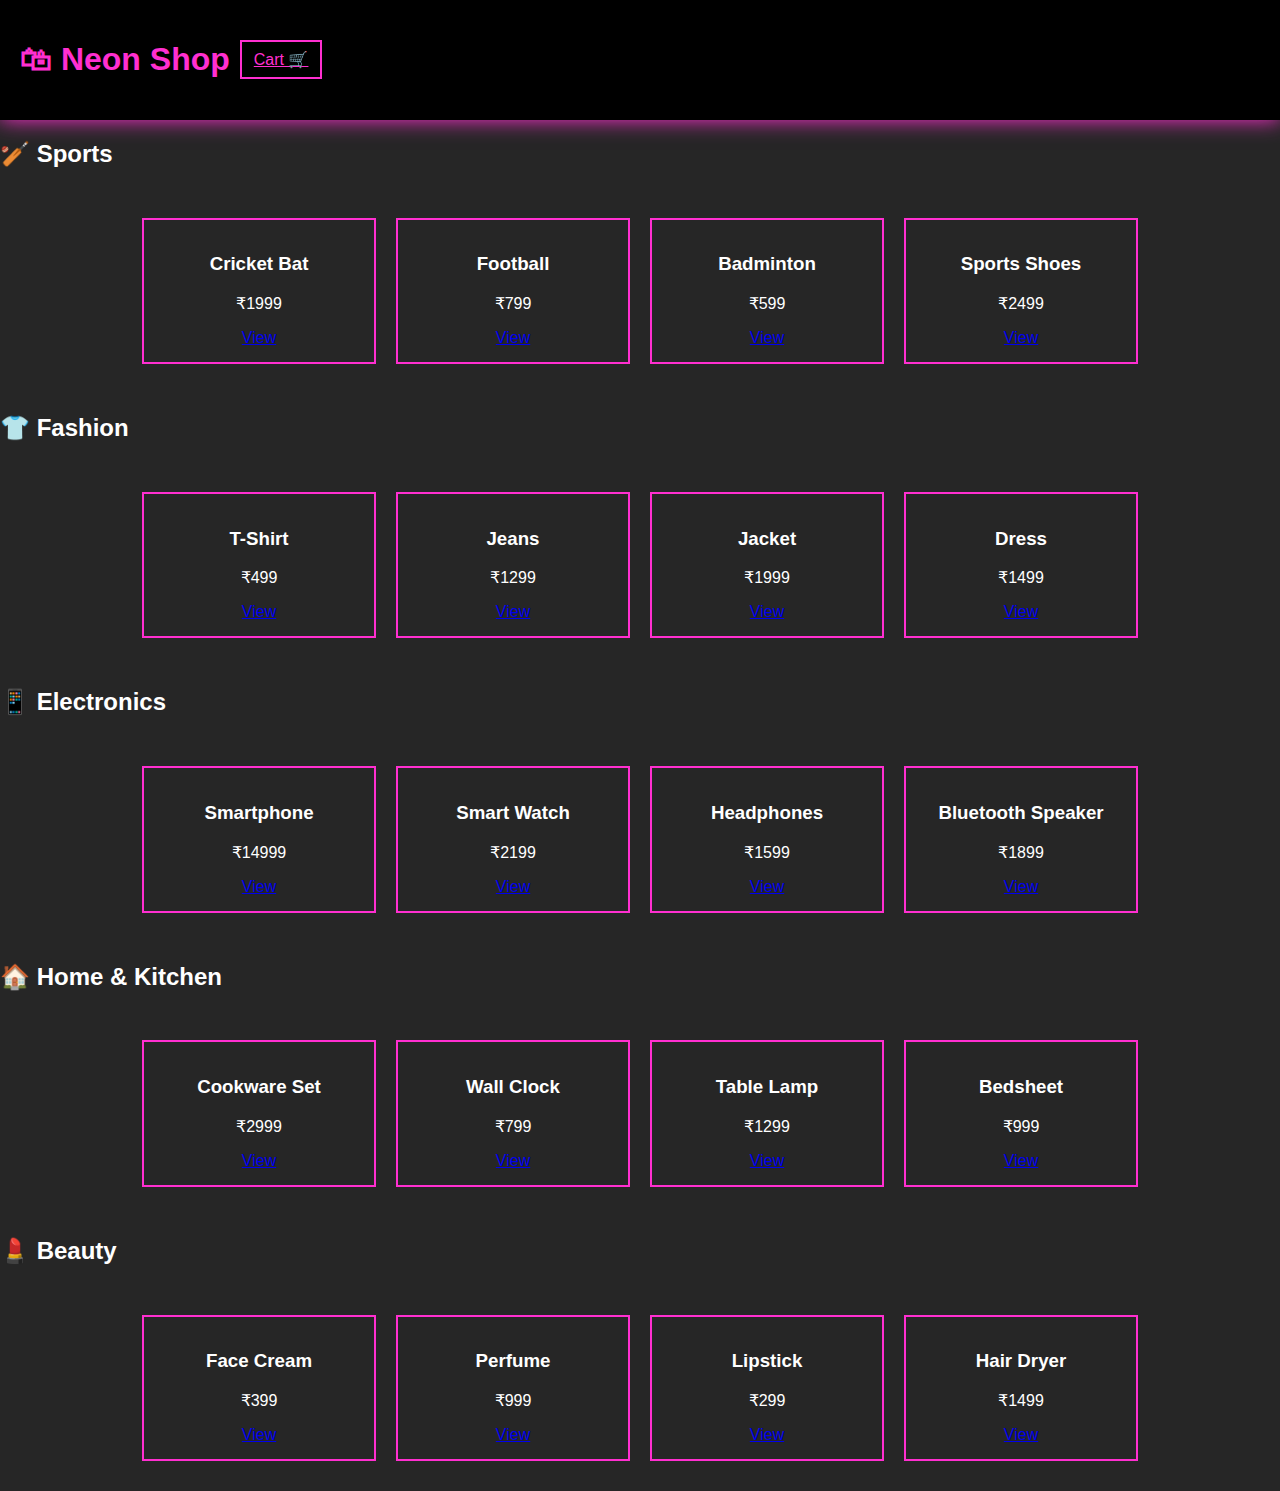
<file: index.html>
<!DOCTYPE html>
<html>
<head>
  <title>Neon Shop</title>
  <link rel="stylesheet" href="style.css">
</head>
<body class="home-bg">

<header class="navbar">
  <h1 class="logo">🛍 Neon Shop</h1>
  <a href="cart.html" class="cart-link">Cart 🛒</a>
</header>

<div class="content">

  <!-- SPORTS -->
  <h2 class="section-title">🏏 Sports</h2>
  <section class="products">
    <div class="card"><h3>Cricket Bat</h3><p>₹1999</p><a href="product.html?id=1" class="btn">View</a></div>
    <div class="card"><h3>Football</h3><p>₹799</p><a href="product.html?id=2" class="btn">View</a></div>
    <div class="card"><h3>Badminton</h3><p>₹599</p><a href="product.html?id=3" class="btn">View</a></div>
    <div class="card"><h3>Sports Shoes</h3><p>₹2499</p><a href="product.html?id=4" class="btn">View</a></div>
  </section>

  <!-- FASHION -->
  <h2 class="section-title">👕 Fashion</h2>
  <section class="products">
    <div class="card"><h3>T-Shirt</h3><p>₹499</p><a href="product.html?id=5" class="btn">View</a></div>
    <div class="card"><h3>Jeans</h3><p>₹1299</p><a href="product.html?id=6" class="btn">View</a></div>
    <div class="card"><h3>Jacket</h3><p>₹1999</p><a href="product.html?id=7" class="btn">View</a></div>
    <div class="card"><h3>Dress</h3><p>₹1499</p><a href="product.html?id=8" class="btn">View</a></div>
  </section>

  <!-- ELECTRONICS -->
  <h2 class="section-title">📱 Electronics</h2>
  <section class="products">
    <div class="card"><h3>Smartphone</h3><p>₹14999</p><a href="product.html?id=9" class="btn">View</a></div>
    <div class="card"><h3>Smart Watch</h3><p>₹2199</p><a href="product.html?id=10" class="btn">View</a></div>
    <div class="card"><h3>Headphones</h3><p>₹1599</p><a href="product.html?id=11" class="btn">View</a></div>
    <div class="card"><h3>Bluetooth Speaker</h3><p>₹1899</p><a href="product.html?id=12" class="btn">View</a></div>
  </section>

  <!-- HOME & KITCHEN -->
  <h2 class="section-title">🏠 Home & Kitchen</h2>
  <section class="products">
    <div class="card"><h3>Cookware Set</h3><p>₹2999</p><a href="product.html?id=13" class="btn">View</a></div>
    <div class="card"><h3>Wall Clock</h3><p>₹799</p><a href="product.html?id=14" class="btn">View</a></div>
    <div class="card"><h3>Table Lamp</h3><p>₹1299</p><a href="product.html?id=15" class="btn">View</a></div>
    <div class="card"><h3>Bedsheet</h3><p>₹999</p><a href="product.html?id=16" class="btn">View</a></div>
  </section>

  <!-- BEAUTY -->
  <h2 class="section-title">💄 Beauty</h2>
  <section class="products">
    <div class="card"><h3>Face Cream</h3><p>₹399</p><a href="product.html?id=17" class="btn">View</a></div>
    <div class="card"><h3>Perfume</h3><p>₹999</p><a href="product.html?id=18" class="btn">View</a></div>
    <div class="card"><h3>Lipstick</h3><p>₹299</p><a href="product.html?id=19" class="btn">View</a></div>
    <div class="card"><h3>Hair Dryer</h3><p>₹1499</p><a href="product.html?id=20" class="btn">View</a></div>
  </section>

</div>

</body>
</html>
</file>
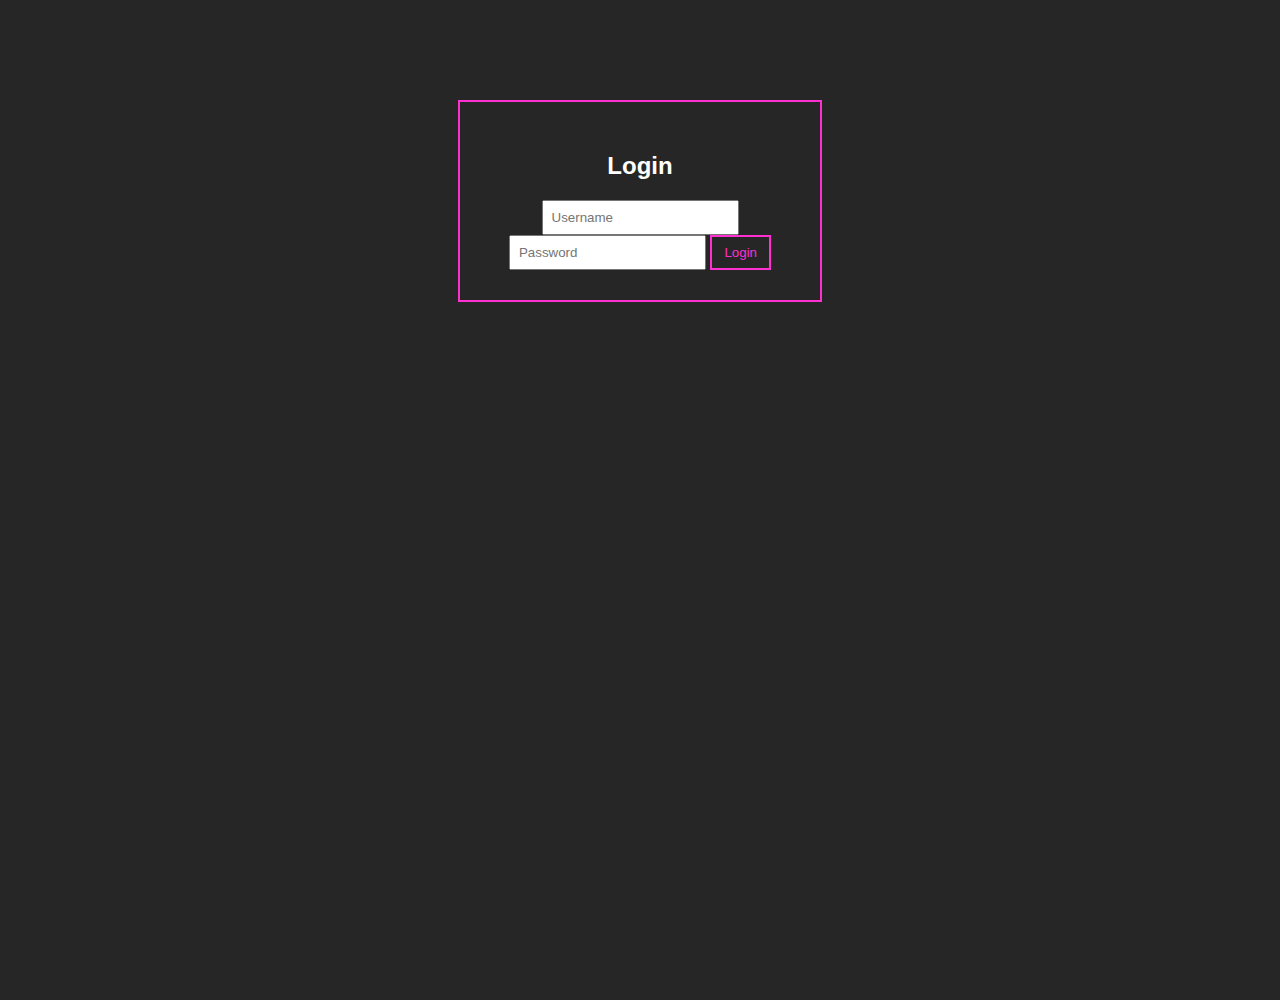
<file: login.html>
<!DOCTYPE html>
<html>
<head>
  <title>Login</title>
  <link rel="stylesheet" href="style.css">
</head>
<body class="home-bg">

<div class="login-box">
  <h2>Login</h2>
  <input id="user" placeholder="Username">
  <input id="pass" type="password" placeholder="Password">
  <button onclick="login()">Login</button>
</div>

<script src="script.js"></script>
</body>
</html>
</file>
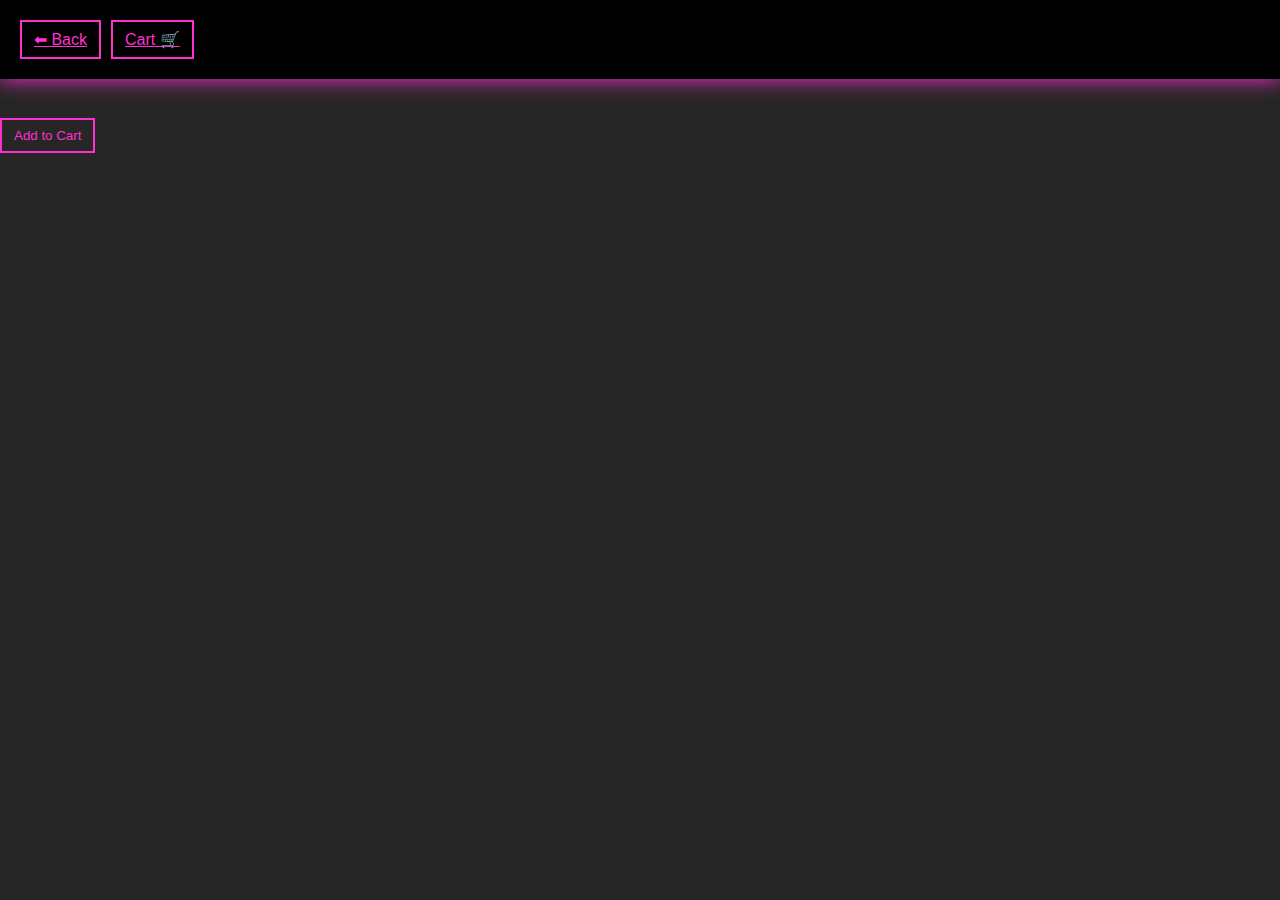
<file: product.html>
<!DOCTYPE html>
<html>
<head>
  <title>Product</title>
  <link rel="stylesheet" href="style.css">
</head>
<body class="home-bg">

<header class="navbar">
  <a href="index.html" class="cart-link">⬅ Back</a>
  <a href="cart.html" class="cart-link">Cart 🛒</a>
</header>

<div class="product-details">
  <img id="img">
  <h1 id="name"></h1>
  <p id="price"></p>
  <button onclick="addToCart()">Add to Cart</button>
</div>

<script src="script.js"></script>
</body>
</html>
</file>
<file: style.css>
body { margin:0; font-family:Arial; color:white; }

.home-bg {
  background: linear-gradient(rgba(0,0,0,.85),rgba(0,0,0,.85)),
  url("https://images.unsplash.com/photo-1557683316-973673baf926");
  background-size:cover; min-height:100vh;
}

.navbar {
  display:flex; gap:10px; align-items:center;
  padding:20px; background:#000;
  box-shadow:0 0 20px #ff2fd0;
}

.logo { color:#ff2fd0; }

input { padding:8px; }

.cart-link, button {
  color:#ff2fd0; border:2px solid #ff2fd0;
  background:transparent; padding:8px 12px;
  cursor:pointer;
}

.products {
  display:flex; flex-wrap:wrap; justify-content:center;
  gap:20px; padding:30px;
}

.card {
  border:2px solid #ff2fd0;
  padding:15px; width:200px; text-align:center;
}

.card img { width:100%; height:120px; object-fit:cover; }

.product-details img { width:250px; }

.login-box {
  width:300px; margin:100px auto; text-align:center;
  border:2px solid #ff2fd0; padding:30px;
}
</file>
